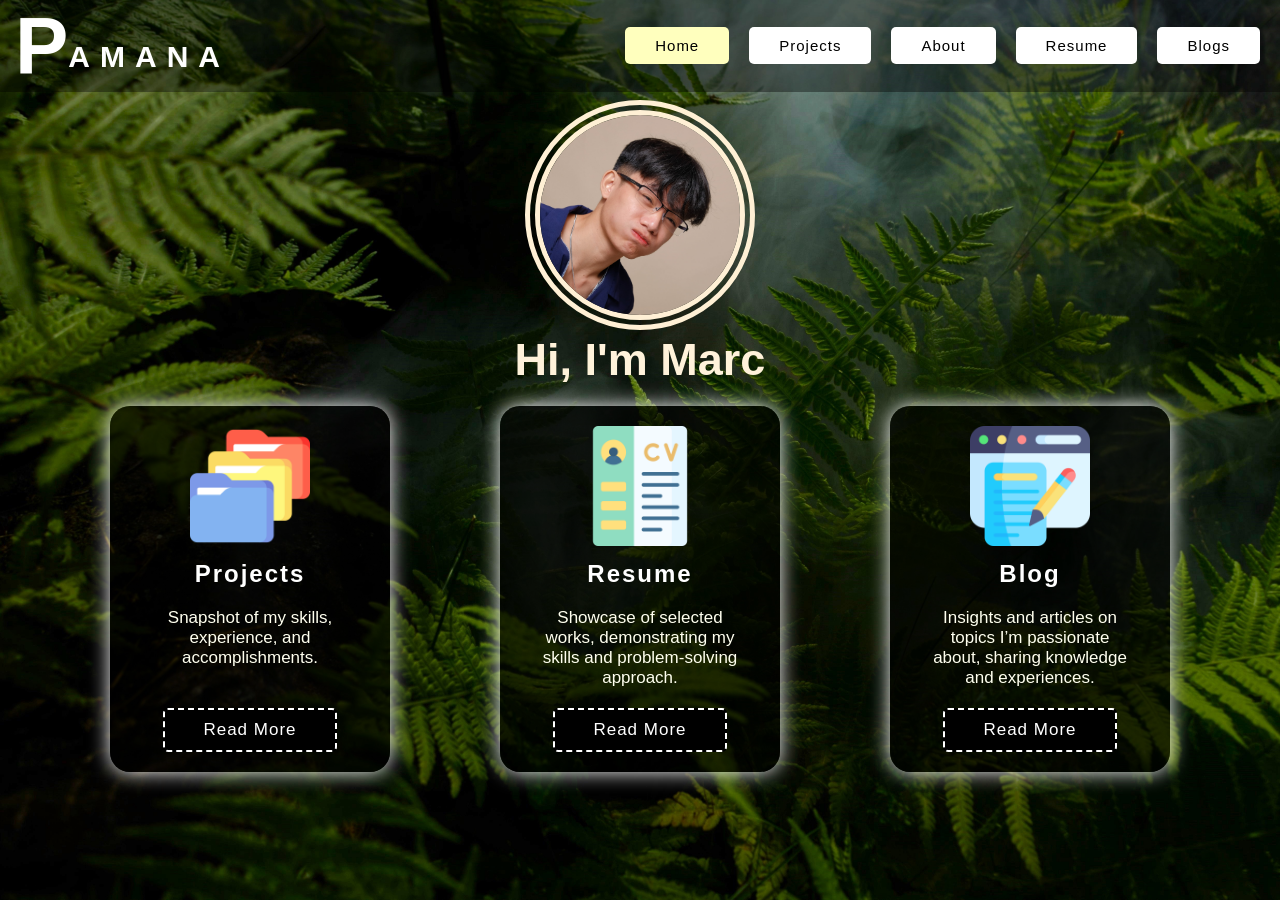
<file: IPT_LEONARDO/docs/index.html>
<!DOCTYPE html>
<html lang="en">
<head>
    <meta charset="UTF-8">
    <meta name="viewport" content="width=device-width, initial-scale=1.0">
    <title>PAMANA | Home</title>
    <link rel="stylesheet" href="../docs/css/style.css" type="text/css">
</head>
<body>
    <header>
        <div class="pamana">
            <h1 id="p">P</h1><h1 id="amana">amana</h1>
        </div>
        <nav>
            <ul>
                <li class="active"><a href="index.html">Home</a></li>
                <li><a href="projects.html">Projects</a></li>
                <li><a href="about.html">About</a></li>
                <li><a href="resume.html">Resume</a></li>
                <li><a href="blogs.html">Blogs</a></li>
            </ul>
        </nav>
    </header>
    <main>
        <section>
            <img src="../docs/img/marc.jfif" alt="sample image">
            <h1>Hi, I'm Marc</h1>
        </section>  
        <div class="containers">
            <article>
                <div class="cont-image">
                    <img src="../docs/img/proj.png" alt="projects logo">
                </div> 
                <h2>Projects</h2>
                <div class="description">
                    <p>Snapshot of my skills, experience, and accomplishments.</p>
                </div>
                <div class="button">
                    <a href="projects.html">Read More</a>
                </div>
            </article>
            <article>
                <div class="cont-image">
                    <img src="../docs/img/resum.png" alt="resume image">
                </div> 
                <h2>Resume</h2>
                <div class="description">
                    <p>Showcase of selected works, demonstrating my skills and problem-solving approach.</p>
                </div>
                <div class="button">
                    <a href="resume.html">Read More</a>
                </div>
            </article>
            <article>
                <div class="cont-image">
                    <img src="../docs/img/blo.png" alt="blog image">
                </div> 
                <h2>Blog</h2>
                <div class="description">
                    <p>Insights and articles on topics I’m passionate about, sharing knowledge and experiences.</p>
                </div>
                <div class="button">
                    <a href="blogs.html">Read More</a>
                </div>
            </article>
        </div>
    </main>
</body>
</html>
</file>
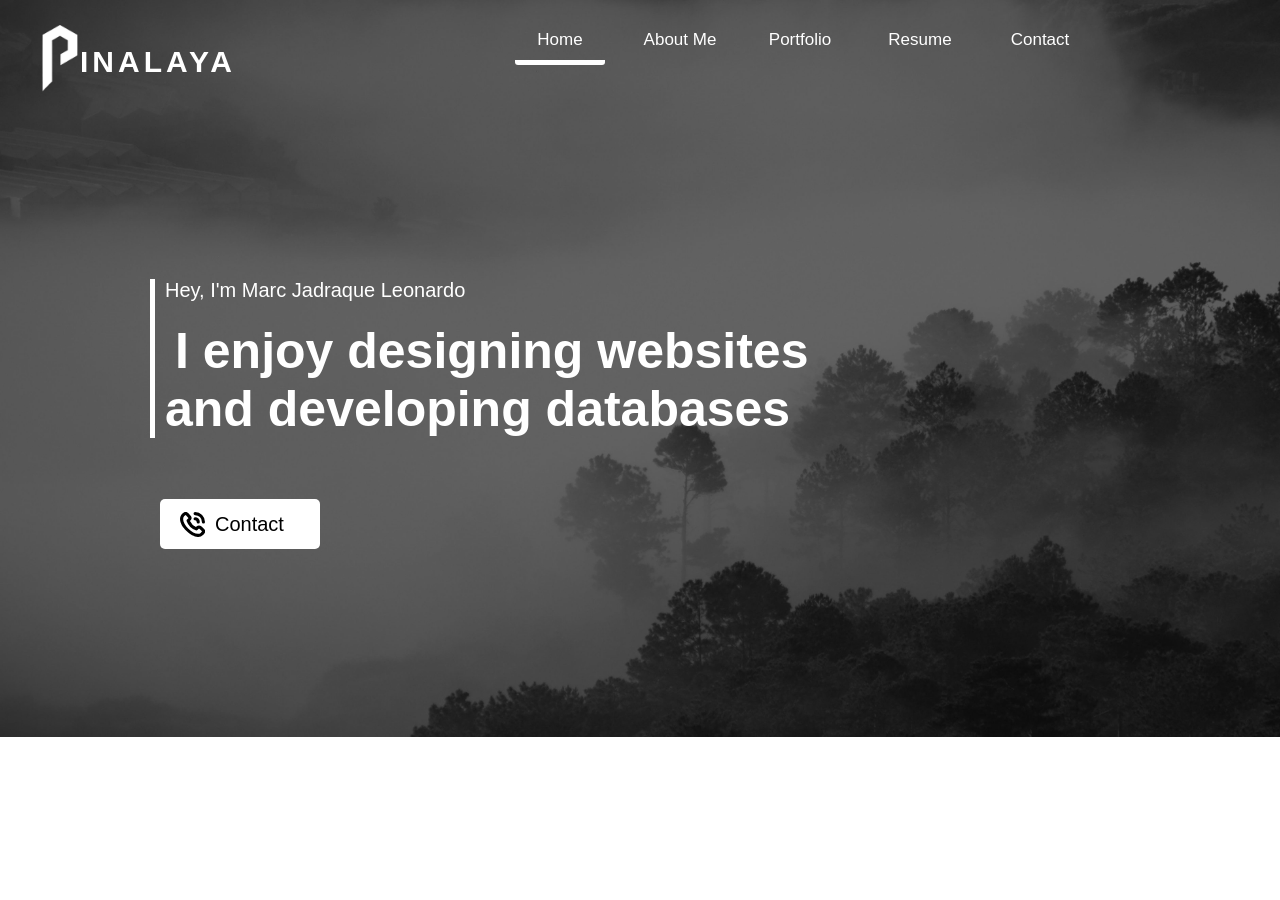
<file: IPT_LEONARDO/docs/activity2.html>
<!DOCTYPE html>
<html>
    <head>
        <meta name="viewport" content="width=device-width,initial-scale=1.0, maximumscale=1">

        <title>Welcome!</title>
    
    </head>
    <style>
        *{
            margin:0;
            padding:0;
        }
        body{
            
            justify-content: center;
            align-items: center;
        }
        .firstpage{
            border:0px solid red;
            background-image:url(bck.jpg);
            width: 1600px;
            height:737px;
            background-size: cover;
        }
        nav {
            width: 100%;
            padding:20px 0px;
        }
        ul {
            list-style-type: none;
            padding: 0; 
            margin: 0; 
            display: flex; 
            justify-content: center; /* Center items horizontally */
        }
       
        li {
            margin: 0 15px; /* Space between items */
        }
        nav a {
            text-decoration: none; /* Remove underline from links */
            color: white; /* Link color */
            display: block; /* Make the link block level for better styling */
            padding: 10px 5px; /* Add some padding */
            font-family: 'Trebuchet MS', sans-serif;
            font-size:17px;
            width:80px;
            text-align: center;
            border-bottom: 5px solid transparent;
        }
        .active {
     
            border-radius:3px;
            width:75;
            color:white;
            border-bottom: 5px solid white;
            
        }
        nav a:hover {
            background-color: transparent;
            border-radius:3px;
            width:75;
            color:rgb(255, 255, 255);
            border-bottom: 5px solid #f0ffaff0;
            
        }
        h2{
            display:absolute;
            margin-top:-40px;
            margin-left:80px;
        }
       
        .logo img{
            width:100px;
            position:absolute;
            margin-top:-40px;
            margin-left:10px;
        }
        .logo h2 a{
            font-size:30px;
            color:white;
            font-family: 'Trebuchet MS', sans-serif;
            letter-spacing: 4px;
            text-transform:uppercase;
            text-decoration: none;
        }
       .nameq{
            color:white;
            font-family: 'Trebuchet MS', sans-serif;
            position: absolute;
            margin-top:200px;
            margin-left:150px;
            width: 700px;

       }
       .nameq button[type=submit]{  
            background-color: white;
            border:none;
            width:160px;
            height:50px;
            text-align: left;
            margin-top: 20px;
            text-indent: 10px;
            border-radius: 5px;
            font-family: 'Trebuchet MS', sans-serif;
            color:black;
            cursor: pointer;
            display: inline;
         
       }

       .nameq button[type=submit]:hover{  
            background-color: black;
            border:none;
            width:160px;
            text-align: left;
            color:white;
            font-size:20px;
            margin-top: 20px;
       }
       .leftborder{
            text-indent: 10px;
            border-left:5px solid white;
       }
       .email{
            position:absolute;
            color:white;
            padding:5px;
            text-indent: 5px;
            text-align: center;
            font-size:14px;
            font-family: 'Trebuchet MS', sans-serif;
            margin-left:1280px;
            margin-top:-55px;
            display:flex;
       }
       
       .email:hover{
            
            text-decoration: underline;
       }
       .contact [type=submit]{
            margin-top:420px;
            color:white;
            margin-left:160px;
            background-color: black;
            width: 160px;
            display:flex;
            height:50px;
            align-items: center;
            padding:20px;
            text-indent: 10px;
            font-size:20px;
            border:none;
            border-radius: 5px;
            filter: invert(100%);
        }
        .contact [type=submit]:hover {
            background-color: black;
            color:white;
            width: 160px;
            display:flex;
            height:50px;
            align-items: center;
            padding:20px;
            text-indent: 10px;
            font-size:20px;
            border:none;
            border-radius: 5px;
            cursor: pointer;
            filter: invert(0%);

        }
    

    </style>
    <body>
        <div class="firstpage">
            <nav>
                <ul>
                    <li><a href="#" class="active">Home</a></li>
                    <li><a href="#">About Me</a></li>
                    <li><a href="#">Portfolio</a></li>
                    <li><a href="#">Resume</a></li>
                    <li><a href="#">Contact</a></li>
                </ul>
            </nav>
                <div class="emailb">
                    <a href="#"><p class="email"><img src="envelope.svg" class="imaili" style="width:20px; display:block; filter: invert(100%);">marc.leonardo.88899@gmail.com</p></a>
                </div>
            <div class="logo">
                <a href="#"><img src="whitep.png" width="20px"></a>
                <h2><a href="#">inalaya</a></h2>
                
            </div>
            <div class="nameq">
                <div class="leftborder">
                    <h1 style="font-size: 20px; margin-bottom: 20px; font-weight: lighter;">Hey, I'm Marc Jadraque Leonardo</h1>
                    <p style="font-family: arial;  font-weight: bold; margin-top: 5px; margin-left: 10px; font-size: 50px;">I enjoy designing websites and developing databases</p>
                </div>
                
            </div>
            <div class="contact ">
               <button type="submit"><img src="phone-call.svg" id="phonecall" style="width:25px; filter: invert(100%); "><p>Contact</p></button>
            </div>
        </div>


    </body>
</html>
</file>
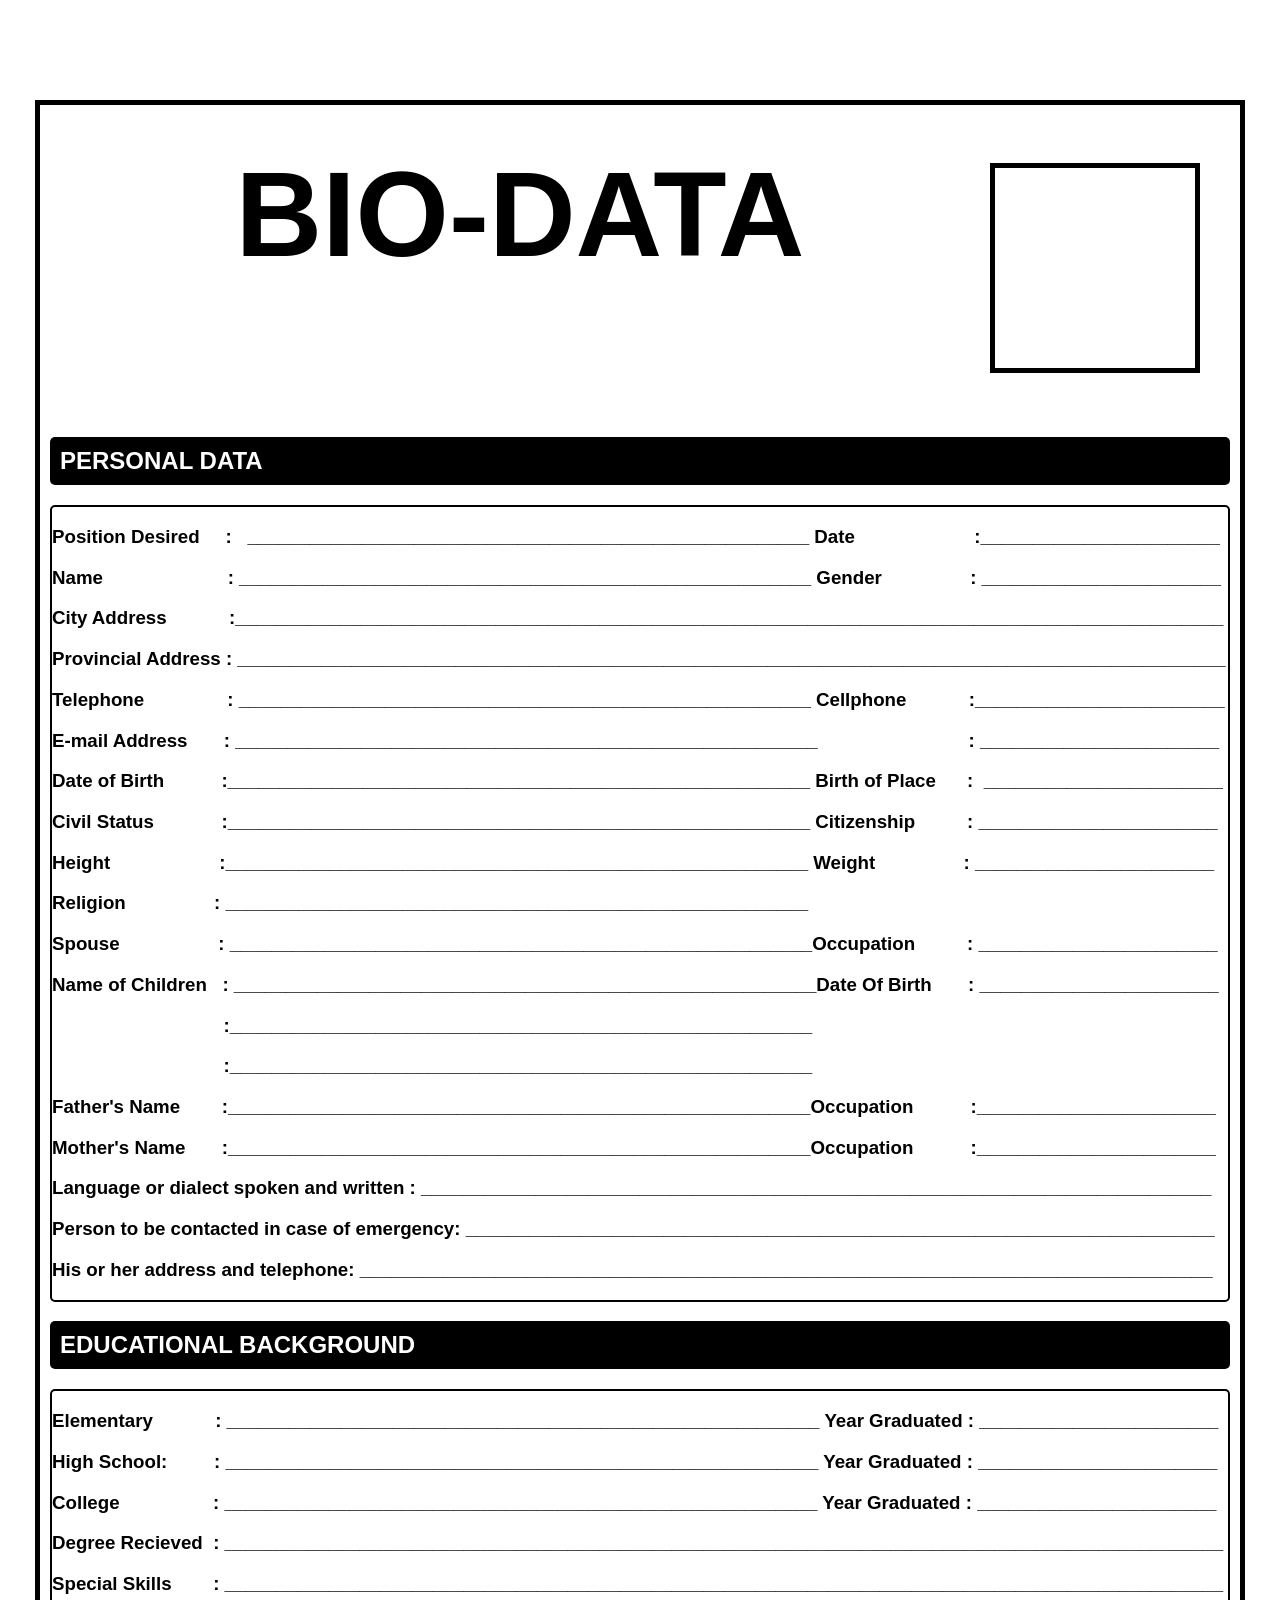
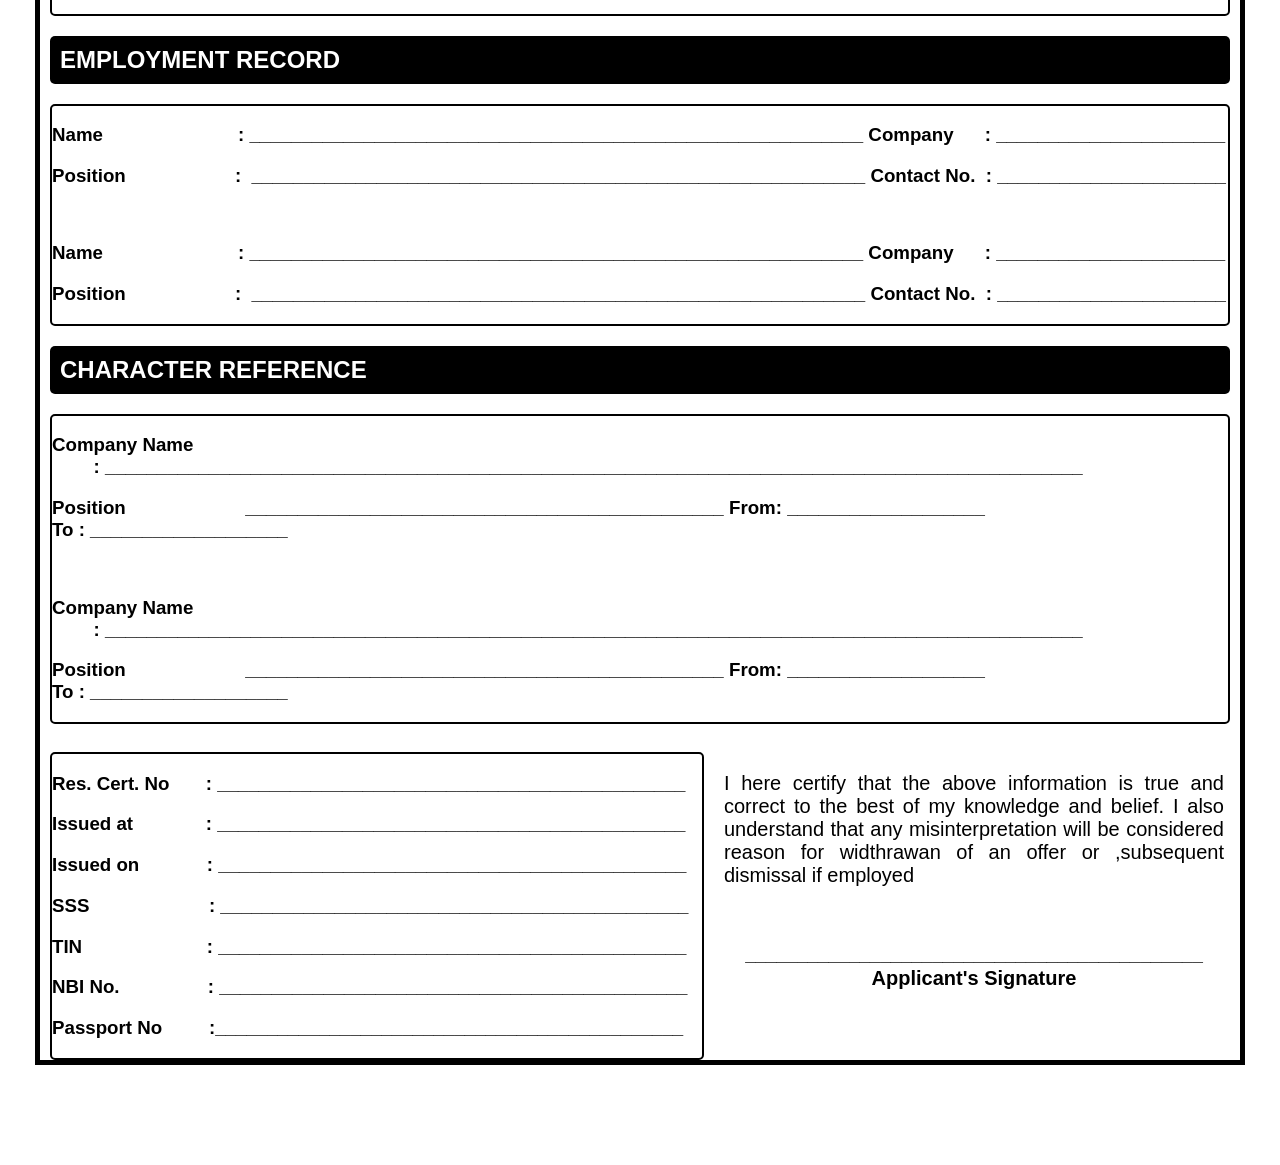
<file: IPT_LEONARDO/docs/activity3.html>
<!DOCTYPE html>
<html lang="en">
<head>
    <meta charset="UTF-8">
    <meta name="viewport" content="width=device-width, initial-scale=1.0">
    <title>BIO DATA</title>
    <style>
        body{
    padding:0;
    margin: 0px;
    font-family: Arial, Helvetica, sans-serif;
}

.form{
    border:5px solid black;
    height:auto;
    width: 1200px;
    margin:100px auto 100px auto;
}
.biotitle{

    width:500px;
    width: 80%;
    text-align: center;
}
h1{
    color:black;
    font-size:120px;
    margin-top:40px;
    font-family: 'Gill Sans', 'Gill Sans MT', Calibri, 'Trebuchet MS', sans-serif;
}
.border{
    border:5px solid black;
    width: 200px;
    height: 200px;
    position: absolute;
    margin:-200px 0px 0px 950px;
}

h2{
    background-color: black;
    color:white;
    border-radius:5px;
    padding:10px;
    margin-left:10px;
    margin-right:10px;
}
.div1{
    margin:10px;
    border:2px solid black;
    border-radius: 5px;
}

.five{
    display:flex;

    
}
.five1{
    margin-left:10px;
    margin-right:10px;
    border:2px solid black;
    border-radius: 5px;
    width: 650px;
    
}
.five2{

    width:500px;
    height:230px;

    width:500px;
    margin-left:10px;
    margin-right:10px;

}
p{
    text-align: justify;
    font-size:20px;
}
h4{
    font-size:20px;
    
}

    </style>
</head>
<body>

        <div class="form">
            <div class="biotitle">
                <h1>BIO-DATA</h1>
            </div>
            <div class="border"></div><br><br><br>
            <div class="personaldata">
                <h2>PERSONAL DATA</h2>
                    <div class="div1">
                        <h3>Position Desired&nbsp&nbsp&nbsp&nbsp : &nbsp ______________________________________________________ Date &nbsp&nbsp&nbsp&nbsp&nbsp&nbsp&nbsp&nbsp&nbsp &nbsp&nbsp&nbsp&nbsp&nbsp&nbsp&nbsp&nbsp &nbsp &nbsp:_______________________</h3>
                        <h3>Name  &nbsp &nbsp &nbsp &nbsp &nbsp &nbsp&nbsp&nbsp&nbsp &nbsp &nbsp&nbsp&nbsp  &nbsp : _______________________________________________________ Gender &nbsp&nbsp&nbsp&nbsp&nbsp&nbsp&nbsp&nbsp&nbsp&nbsp&nbsp&nbsp&nbsp&nbsp&nbsp&nbsp: _______________________ </h3>
                        <h3>City Address &nbsp&nbsp&nbsp&nbsp&nbsp&nbsp&nbsp&nbsp&nbsp&nbsp&nbsp:_______________________________________________________________________________________________</h3>
                        <h3>Provincial Address :&nbsp_______________________________________________________________________________________________</h3>
                        <h3>Telephone &nbsp&nbsp&nbsp&nbsp&nbsp&nbsp&nbsp&nbsp&nbsp&nbsp&nbsp&nbsp&nbsp&nbsp&nbsp: _______________________________________________________ Cellphone&nbsp&nbsp&nbsp&nbsp&nbsp&nbsp&nbsp&nbsp&nbsp&nbsp&nbsp&nbsp:________________________ </h3>
                        <h3>E-mail Address &nbsp&nbsp&nbsp&nbsp&nbsp&nbsp: ________________________________________________________&nbsp&nbsp&nbsp&nbsp&nbsp&nbsp&nbsp&nbsp&nbsp&nbsp&nbsp&nbsp&nbsp&nbsp&nbsp&nbsp&nbsp&nbsp&nbsp&nbsp&nbsp&nbsp&nbsp&nbsp&nbsp&nbsp&nbsp&nbsp&nbsp: _______________________</h3>
                        <h3>Date of Birth &nbsp&nbsp&nbsp&nbsp&nbsp&nbsp&nbsp&nbsp&nbsp&nbsp:________________________________________________________ Birth of Place &nbsp&nbsp&nbsp&nbsp&nbsp: &nbsp_______________________</h3>
                        <h3>Civil Status &nbsp&nbsp&nbsp&nbsp&nbsp&nbsp&nbsp&nbsp&nbsp&nbsp&nbsp&nbsp:________________________________________________________  Citizenship&nbsp&nbsp&nbsp&nbsp&nbsp&nbsp&nbsp&nbsp&nbsp&nbsp: _______________________</h3>
                        <h3>Height &nbsp&nbsp&nbsp&nbsp&nbsp&nbsp&nbsp&nbsp&nbsp&nbsp&nbsp&nbsp&nbsp&nbsp&nbsp&nbsp&nbsp&nbsp&nbsp&nbsp:________________________________________________________  Weight &nbsp&nbsp&nbsp&nbsp&nbsp&nbsp&nbsp&nbsp&nbsp&nbsp&nbsp&nbsp&nbsp&nbsp&nbsp&nbsp: _______________________ </h3>
                        <h3>Religion &nbsp&nbsp&nbsp&nbsp&nbsp&nbsp&nbsp&nbsp&nbsp&nbsp&nbsp&nbsp&nbsp&nbsp&nbsp&nbsp: ________________________________________________________</h3>
                        <h3>Spouse&nbsp&nbsp&nbsp&nbsp&nbsp&nbsp&nbsp&nbsp&nbsp&nbsp&nbsp&nbsp&nbsp&nbsp&nbsp&nbsp&nbsp&nbsp&nbsp: ________________________________________________________Occupation &nbsp&nbsp&nbsp&nbsp&nbsp&nbsp&nbsp&nbsp&nbsp: _______________________</h3>
                        <h3>Name of Children &nbsp&nbsp: ________________________________________________________Date Of Birth &nbsp&nbsp&nbsp&nbsp&nbsp&nbsp: _______________________</h3>
                        <h3>&nbsp&nbsp&nbsp&nbsp&nbsp&nbsp&nbsp&nbsp&nbsp&nbsp&nbsp&nbsp&nbsp&nbsp&nbsp&nbsp&nbsp&nbsp&nbsp&nbsp&nbsp&nbsp&nbsp&nbsp&nbsp&nbsp&nbsp&nbsp&nbsp&nbsp&nbsp&nbsp&nbsp:________________________________________________________</h3>
                        <h3>&nbsp&nbsp&nbsp&nbsp&nbsp&nbsp&nbsp&nbsp&nbsp&nbsp&nbsp&nbsp&nbsp&nbsp&nbsp&nbsp&nbsp&nbsp&nbsp&nbsp&nbsp&nbsp&nbsp&nbsp&nbsp&nbsp&nbsp&nbsp&nbsp&nbsp&nbsp&nbsp&nbsp:________________________________________________________</h3>
                        <h3>Father's Name &nbsp&nbsp&nbsp&nbsp&nbsp&nbsp&nbsp:________________________________________________________Occupation &nbsp &nbsp&nbsp&nbsp&nbsp&nbsp&nbsp&nbsp :_______________________</h3>
                        <h3>Mother's Name&nbsp&nbsp&nbsp&nbsp&nbsp&nbsp&nbsp:________________________________________________________Occupation &nbsp &nbsp&nbsp&nbsp&nbsp&nbsp&nbsp&nbsp :_______________________</h3>
                        <h3>Language or dialect spoken and written : ____________________________________________________________________________</h3>
                        <h3></h3>
                        <h3>Person to be contacted in case of emergency: ________________________________________________________________________</h3>
                        <h3></h3></h3>
                        <h3>His or her address and telephone: __________________________________________________________________________________</h3>
                        <h3></h3></h3>
                    </div>
                <h2>EDUCATIONAL BACKGROUND</h2>
                    <div class="div1">
                        <h3>Elementary &nbsp&nbsp&nbsp&nbsp&nbsp&nbsp&nbsp&nbsp&nbsp&nbsp&nbsp: _________________________________________________________ Year Graduated : _______________________</h3>
                        <h3>High School:&nbsp&nbsp&nbsp&nbsp&nbsp&nbsp&nbsp&nbsp&nbsp: _________________________________________________________ Year Graduated : _______________________</h3>
                        <h3>College&nbsp&nbsp&nbsp&nbsp&nbsp&nbsp&nbsp&nbsp&nbsp&nbsp&nbsp&nbsp&nbsp&nbsp&nbsp&nbsp&nbsp&nbsp: _________________________________________________________ Year Graduated : _______________________</h3>
                        <h3>Degree Recieved &nbsp: ________________________________________________________________________________________________</h3>
                        <h3>Special Skills &nbsp &nbsp&nbsp&nbsp&nbsp&nbsp: ________________________________________________________________________________________________</h3>
                    </div>
                <h2>EMPLOYMENT RECORD</h2> 
                    <div class="div1">
                        <h3>Name &nbsp&nbsp&nbsp&nbsp&nbsp&nbsp&nbsp&nbsp&nbsp&nbsp&nbsp&nbsp&nbsp&nbsp&nbsp&nbsp&nbsp&nbsp&nbsp&nbsp&nbsp&nbsp&nbsp&nbsp&nbsp:&nbsp___________________________________________________________ Company &nbsp&nbsp&nbsp&nbsp&nbsp: ______________________ </h3>
                        <h3>Position &nbsp&nbsp&nbsp&nbsp&nbsp&nbsp&nbsp&nbsp&nbsp&nbsp&nbsp&nbsp&nbsp&nbsp&nbsp&nbsp&nbsp&nbsp&nbsp&nbsp: &nbsp___________________________________________________________ Contact No. &nbsp:&nbsp______________________</h3><br>
                        <h3>Name &nbsp&nbsp&nbsp&nbsp&nbsp&nbsp&nbsp&nbsp&nbsp&nbsp&nbsp&nbsp&nbsp&nbsp&nbsp&nbsp&nbsp&nbsp&nbsp&nbsp&nbsp&nbsp&nbsp&nbsp&nbsp:&nbsp___________________________________________________________ Company &nbsp&nbsp&nbsp&nbsp&nbsp: ______________________ </h3>
                        <h3>Position &nbsp&nbsp&nbsp&nbsp&nbsp&nbsp&nbsp&nbsp&nbsp&nbsp&nbsp&nbsp&nbsp&nbsp&nbsp&nbsp&nbsp&nbsp&nbsp&nbsp: &nbsp___________________________________________________________ Contact No. &nbsp:&nbsp______________________</h3>

                    </div>
                <h2>CHARACTER REFERENCE</h2>
                    <div class="div1">
                        <h3>Company Name &nbsp&nbsp&nbsp&nbsp&nbsp&nbsp&nbsp&nbsp:&nbsp______________________________________________________________________________________________</h3>
                        <h3>Position&nbsp&nbsp&nbsp&nbsp&nbsp&nbsp&nbsp&nbsp&nbsp&nbsp&nbsp&nbsp&nbsp&nbsp&nbsp&nbsp&nbsp&nbsp&nbsp&nbsp&nbsp&nbsp&nbsp______________________________________________ From:&nbsp___________________&nbsp To&nbsp:&nbsp___________________</h3>
                        <br>
                        <h3>Company Name &nbsp&nbsp&nbsp&nbsp&nbsp&nbsp&nbsp&nbsp:&nbsp______________________________________________________________________________________________</h3>
                        <h3>Position&nbsp&nbsp&nbsp&nbsp&nbsp&nbsp&nbsp&nbsp&nbsp&nbsp&nbsp&nbsp&nbsp&nbsp&nbsp&nbsp&nbsp&nbsp&nbsp&nbsp&nbsp&nbsp&nbsp______________________________________________ From:&nbsp___________________&nbsp To&nbsp:&nbsp___________________</h3>
                    </div>
                    <br>
                    <div class="five">
                      
                            <div class="five1">
                            <h3>Res. Cert. No &nbsp &nbsp&nbsp&nbsp&nbsp:&nbsp_____________________________________________</h3>
                            <h3>Issued at&nbsp&nbsp&nbsp&nbsp&nbsp&nbsp&nbsp&nbsp&nbsp&nbsp&nbsp&nbsp&nbsp&nbsp:&nbsp_____________________________________________</h3>
                            <h3>Issued on &nbsp&nbsp&nbsp&nbsp&nbsp&nbsp&nbsp&nbsp&nbsp&nbsp&nbsp&nbsp:&nbsp_____________________________________________</h3>
                            <h3>SSS&nbsp&nbsp&nbsp&nbsp&nbsp&nbsp&nbsp&nbsp&nbsp&nbsp&nbsp &nbsp &nbsp&nbsp&nbsp&nbsp&nbsp&nbsp&nbsp&nbsp : _____________________________________________</h3>
                            <h3>TIN &nbsp&nbsp&nbsp&nbsp&nbsp&nbsp&nbsp&nbsp&nbsp&nbsp&nbsp&nbsp&nbsp&nbsp&nbsp&nbsp&nbsp&nbsp&nbsp&nbsp&nbsp&nbsp&nbsp:&nbsp_____________________________________________</h3>
                            <h3>NBI No. &nbsp&nbsp&nbsp&nbsp&nbsp&nbsp&nbsp&nbsp&nbsp&nbsp&nbsp&nbsp&nbsp&nbsp&nbsp :&nbsp_____________________________________________</h3>
                            <h3>Passport No&nbsp&nbsp&nbsp&nbsp&nbsp&nbsp&nbsp&nbsp&nbsp:_____________________________________________</h3>
                        </div>
                        <div class="five2">
                            <p>I here certify that the above information is true and correct to the best of my knowledge and belief. I also understand that any misinterpretation will be considered reason for widthrawan of an offer or ,subsequent dismissal if employed</p><br>
                            <h3 style="text-align: center;">____________________________________________</h3><br>
                            <h4 style="text-align: center;margin-top:-35px;">Applicant's Signature</h4>
                        </div>
                

            </div>
        </div>




</body>
</html>
</file>
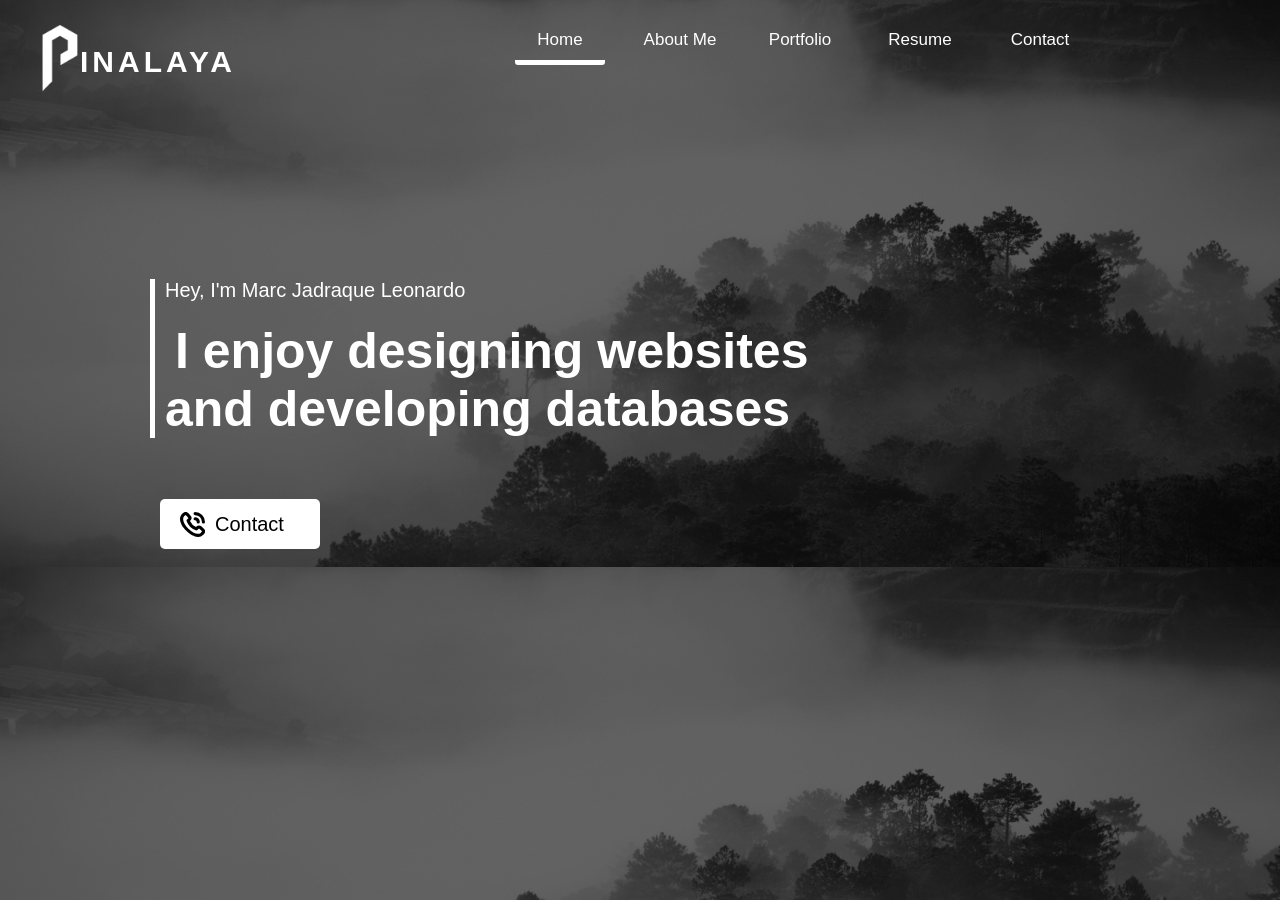
<file: IPT_LEONARDO/docs/activity4.html>
<!DOCTYPE html>
<html>
    <head>
        <meta name="viewport" content="width=device-width,initial-scale=1.0, maximumscale=1">

        <title>Welcome!</title>
    
    </head>
    <style>
        *{
            margin:0;
            padding:0;
        }
        body{
            justify-content: center;
            align-items: center;
        }
        .firstpage{
            border:0px solid red;
            background-image:url(bck.jpg);
            width: 1600px;
            height:900px;
            background-size:contain;
            background-attachment: fixed;

        }
        nav {
            width: 100%;
            padding:20px 0px;
        }
        ul {
            list-style-type: none;
            padding: 0; 
            margin: 0; 
            display: flex; 
            justify-content: center; /* Center items horizontally */
        }
       
        li {
            margin: 0 15px; /* Space between items */
        }
        nav a {
            text-decoration: none; /* Remove underline from links */
            color: white; /* Link color */
            display: block; /* Make the link block level for better styling */
            padding: 10px 5px; /* Add some padding */
            font-family: 'Trebuchet MS', sans-serif;
            font-size:17px;
            width:80px;
            text-align: center;
            border-bottom: 5px solid transparent;
        }
        .active {
     
            border-radius:3px;
            width:75;
            color:white;
            border-bottom: 5px solid white;
            
        }
        nav a:hover {
            background-color: transparent;
            border-radius:3px;
            width:75;
            color:rgb(255, 255, 255);
            border-bottom: 5px solid #f0ffaff0;
            
        }
        h2{
            display:absolute;
            margin-top:-40px;
            margin-left:80px;
        }
       
        .logo img{
            width:100px;
            position:absolute;
            margin-top:-40px;
            margin-left:10px;
        }
        .logo h2 a{
            font-size:30px;
            color:white;
            font-family: 'Trebuchet MS', sans-serif;
            letter-spacing: 4px;
            text-transform:uppercase;
            text-decoration: none;
        }
       .nameq{
            color:white;
            font-family: 'Trebuchet MS', sans-serif;
            position: absolute;
            margin-top:200px;
            margin-left:150px;
            width: 700px;

       }
       .nameq button[type=submit]{  
            background-color: white;
            border:none;
            width:160px;
            height:50px;
            text-align: left;
            margin-top: 20px;
            text-indent: 10px;
            border-radius: 5px;
            font-family: 'Trebuchet MS', sans-serif;
            color:black;
            cursor: pointer;
            display: inline;
         
       }

       .nameq button[type=submit]:hover{  
            background-color: black;
            border:none;
            width:160px;
            text-align: left;
            color:white;
            font-size:20px;
            margin-top: 20px;
       }
       .leftborder{
            text-indent: 10px;
            border-left:5px solid white;
       }
       .email{
            position:absolute;
            color:white;
            padding:5px;
            text-indent: 5px;
            text-align: center;
            font-size:14px;
            font-family: 'Trebuchet MS', sans-serif;
            margin-left:1280px;
            margin-top:-55px;
            display:flex;
       }
       
       .email:hover{
            
            text-decoration: underline;
       }
       .contact [type=submit]{
            margin-top:420px;
            color:white;
            margin-left:160px;
            background-color: black;
            width: 160px;
            display:flex;
            height:50px;
            align-items: center;
            padding:20px;
            text-indent: 10px;
            font-size:20px;
            border:none;
            border-radius: 5px;
            filter: invert(100%);
        }
        .contact [type=submit]:hover {
            background-color: black;
            color:white;
            width: 160px;
            display:flex;
            height:50px;
            align-items: center;
            padding:20px;
            text-indent: 10px;
            font-size:20px;
            border:none;
            border-radius: 5px;
            cursor: pointer;
            filter: invert(0%);

        }
    

    </style>
    <body>
        <div class="firstpage">
            <nav>
                <ul>
                    <li><a href="#" class="active">Home</a></li>
                    <li><a href="#">About Me</a></li>
                    <li><a href="#">Portfolio</a></li>
                    <li><a href="#">Resume</a></li>
                    <li><a href="#">Contact</a></li>
                </ul>
            </nav>
                <div class="emailb">
                    <a href="#"><p class="email"><img src="envelope.svg" class="imaili" style="width:20px; display:block; filter: invert(100%);">marc.leonardo.88899@gmail.com</p></a>
                </div>
            <div class="logo">
                <a href="#"><img src="whitep.png" width="20px"></a>
                <h2><a href="#">inalaya</a></h2>
            </div>
            <div class="nameq">
                <div class="leftborder">
                    <h1 style="font-size: 20px; margin-bottom: 20px; font-weight: lighter;">Hey, I'm Marc Jadraque Leonardo</h1>
                    <p style="font-family: arial;  font-weight: bold; margin-top: 5px; margin-left: 10px; font-size: 50px;">I enjoy designing websites and developing databases</p>
                </div>
            </div>
            <div class="contact ">
               <button type="submit"><img src="phone-call.svg" id="phonecall" style="width:25px; filter: invert(100%); "><p>Contact</p></button>
            </div>
        </div>
    </body>
</html>
</file>
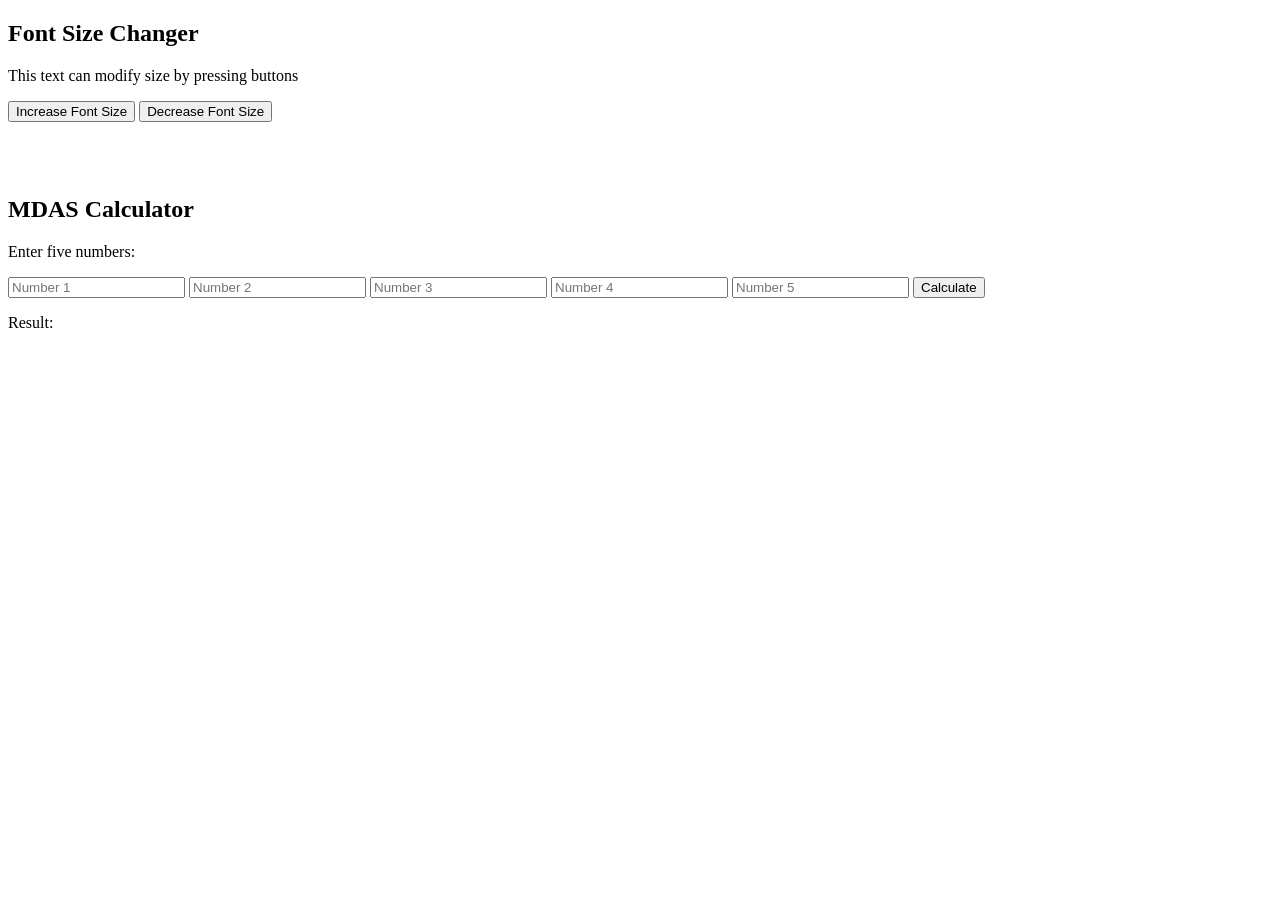
<file: IPT_LEONARDO/docs/Activity5.html>
<!DOCTYPE html>
<html lang="en">
<head>
    <meta charset="UTF-8">
    <meta name="viewport" content="width=device-width, initial-scale=1.0">
    <title>Font Size Changer</title>
    <style>
        #text {
            font-size: 16px;
        }
    </style>
</head>
<body>
    <h2>Font Size Changer</h2>
    <p id="text">This text can modify size by pressing buttons</p>
    <button onclick="increaseFontSize()">Increase Font Size</button>
    <button onclick="decreaseFontSize()">Decrease Font Size</button>

    <br>
    <br>
    <br>
    <br>

    <h2>MDAS Calculator</h2>
    <p>Enter five numbers:</p>
    <input type="number" id="num1" placeholder="Number 1">
    <input type="number" id="num2" placeholder="Number 2">
    <input type="number" id="num3" placeholder="Number 3">
    <input type="number" id="num4" placeholder="Number 4">
    <input type="number" id="num5" placeholder="Number 5">
    <button onclick="calculateMDAS()">Calculate</button>

    <p>Result: <span id="result"></span></p>

    <script>
        function calculateMDAS() {
            let num1 = parseFloat(document.getElementById("num1").value);
            let num2 = parseFloat(document.getElementById("num2").value);
            let num3 = parseFloat(document.getElementById("num3").value);
            let num4 = parseFloat(document.getElementById("num4").value);
            let num5 = parseFloat(document.getElementById("num5").value);
            let result = (num1 * num2) / num3 + num4 - num5;
            document.getElementById("result").innerText = result;
        }

        function increaseFontSize() {
            let textElement = document.getElementById("text");
            let currentSize = parseFloat(window.getComputedStyle(textElement, null).getPropertyValue('font-size'));
            textElement.style.fontSize = (currentSize + 2) + 'px';
        }

        function decreaseFontSize() {
            let textElement = document.getElementById("text");
            let currentSize = parseFloat(window.getComputedStyle(textElement, null).getPropertyValue('font-size'));
            textElement.style.fontSize = (currentSize - 2) + 'px';
        }
    </script>
</body>
</html>
</file>
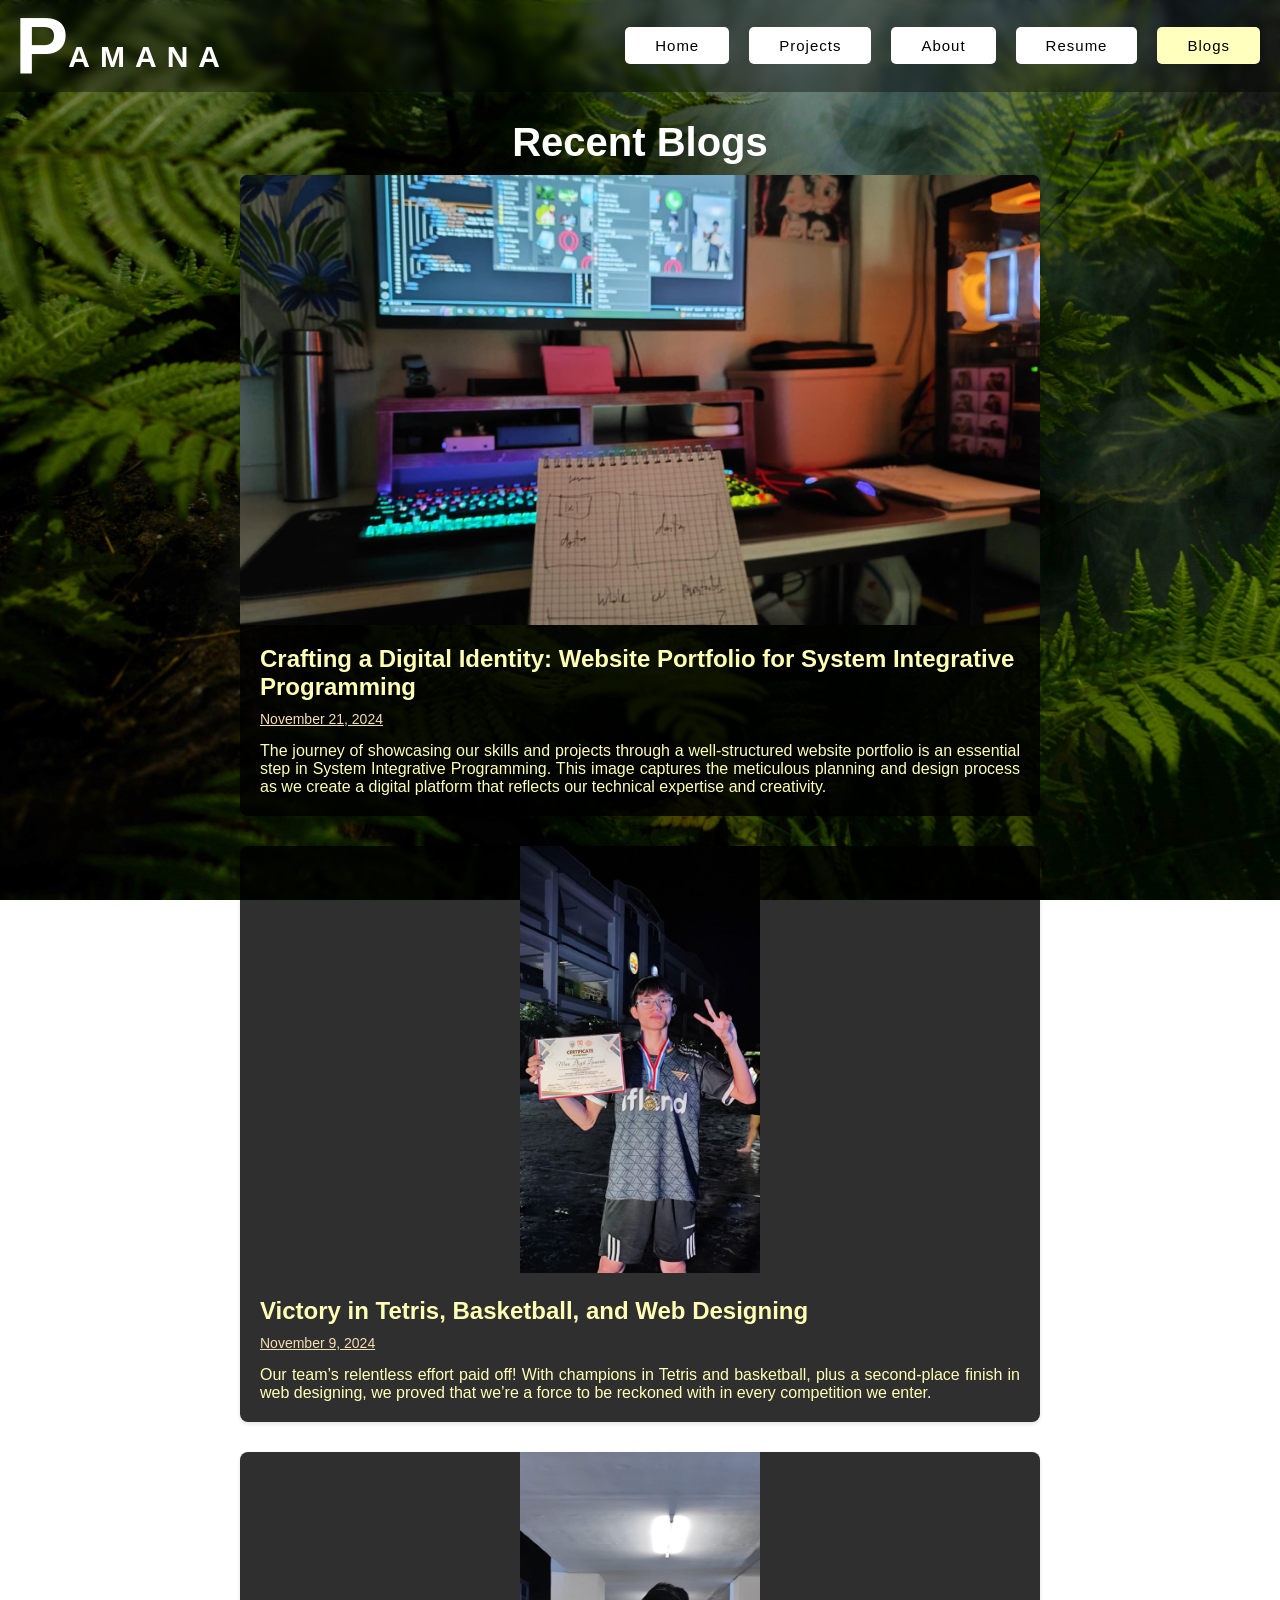
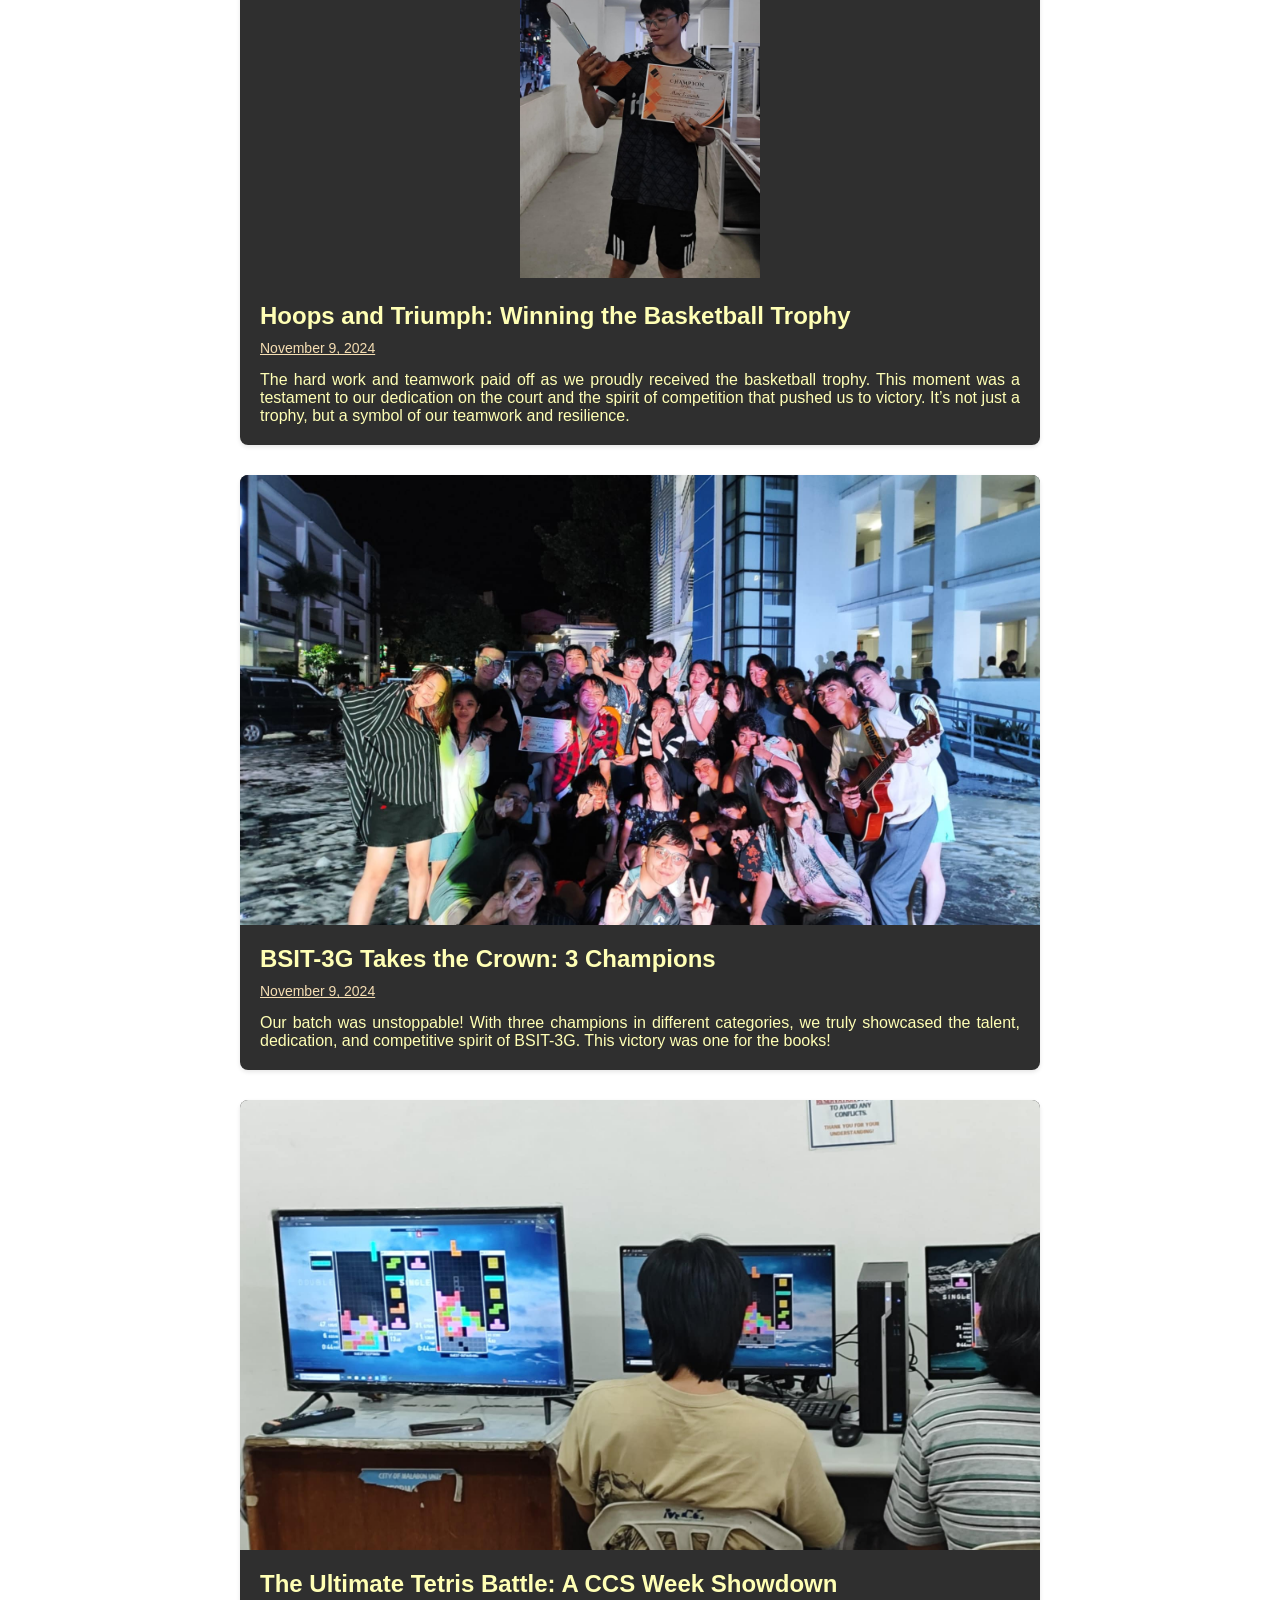
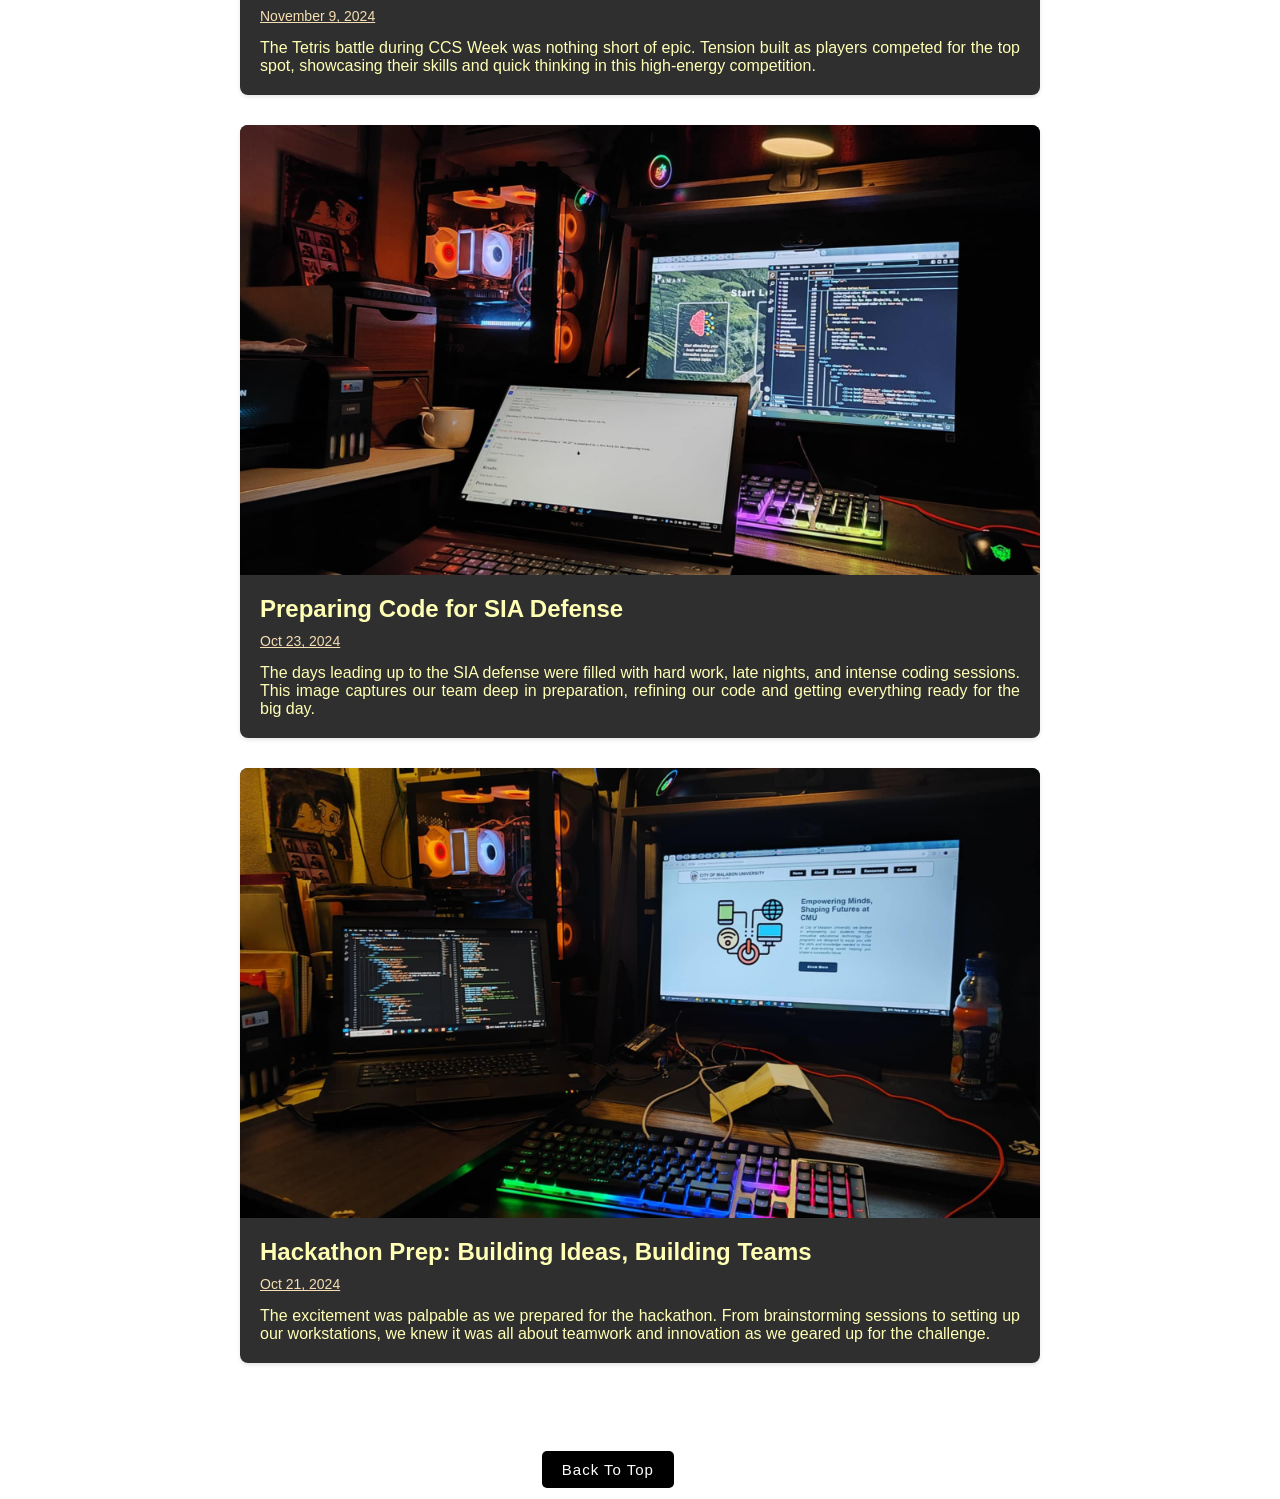
<file: IPT_LEONARDO/docs/blogs.html>
<!DOCTYPE html>
<html lang="en">
<head>
    <meta charset="UTF-8">
    <meta name="viewport" content="width=device-width, initial-scale=1.0">
    <title>PAMANA | Blogs</title>
    <link rel="stylesheet" href="../docs/css/blogs.css" type="text/css">
</head>
<body>
    <header>
        <div class="pamana">
            <h1 id="p">P</h1><h1 id="amana">amana</h1>
        </div>
        <nav>
            <ul>
                <li><a href="index.html">Home</a></li>
                <li><a href="projects.html">Projects</a></li>
                <li><a href="about.html">About</a></li>
                <li><a href="resume.html">Resume</a></li>
                <li class="active"><a href="blogs.html">Blogs</a></li>
            </ul>
        </nav>
    </header>
    <div class="top">
        <h1>Recent Blogs</h1>
    </div>

    <div class="blog">
        <div class="blog-post">
            <img src="../docs/img/img9.jfif" alt="Blog Image" class="blog-image">
            <div class="blog-content">
                <h2 class="blog-title">Crafting a Digital Identity: Website Portfolio for System Integrative Programming</h2>
                <p class="blog-date">November 21, 2024</p>
                <p class="blog-text">
                    The journey of showcasing our skills and projects through a well-structured website portfolio is an essential step in System Integrative Programming. This image captures the meticulous planning and design process as we create a digital platform that reflects our technical expertise and creativity.
                </p>
            </div>
        </div>
    </div>
    <div class="blog">
        <div class="blog-post">
            <center><img src="../docs/img/img7.jfif" alt="Blog Image" class="blog-image1"></center>
            <div class="blog-content">
                <h2 class="blog-title">Victory in Tetris, Basketball, and Web Designing</h2>
                <p class="blog-date">November 9, 2024</p>
                <p class="blog-text">
                    Our team’s relentless effort paid off! With champions in Tetris and basketball, plus a second-place finish in web designing, we proved that we’re a force to be reckoned with in every competition we enter.
                </p>
            </div>
        </div>
    </div>
    <div class="blog">
        <div class="blog-post">
            <center><img src="../docs/img/img3.jfif" alt="Blog Image" class="blog-image1"></center>
            <div class="blog-content">
                <h2 class="blog-title">Hoops and Triumph: Winning the Basketball Trophy</h2>
                <p class="blog-date">November 9, 2024</p>
                <p class="blog-text">
                    The hard work and teamwork paid off as we proudly received the basketball trophy. This moment was a testament to our dedication on the court and the spirit of competition that pushed us to victory. It’s not just a trophy, but a symbol of our teamwork and resilience.
                </p>
            </div>
        </div>
    </div>
    <div class="blog">
        <div class="blog-post">
            <img src="../docs/img/img5.jfif" alt="Blog Image" class="blog-image">
            <div class="blog-content">
                <h2 class="blog-title">BSIT-3G Takes the Crown: 3 Champions</h2>
                <p class="blog-date">November 9, 2024</p>
                <p class="blog-text">
                    Our batch was unstoppable! With three champions in different categories, we truly showcased the talent, dedication, and competitive spirit of BSIT-3G. This victory was one for the books!
                </p>
            </div>
        </div>
    </div>
    <div class="blog">
        <div class="blog-post">
            <img src="../docs/img/img6.jfif" alt="Blog Image" class="blog-image">
            <div class="blog-content">
                <h2 class="blog-title">The Ultimate Tetris Battle: A CCS Week Showdown</h2>
                <p class="blog-date">November 9, 2024</p>
                <p class="blog-text">
                    The Tetris battle during CCS Week was nothing short of epic. Tension built as players competed for the top spot, showcasing their skills and quick thinking in this high-energy competition.
                </p>
            </div>
        </div>
    </div>
    <div class="blog">
        <div class="blog-post">
            <img src="../docs/img/img2.jfif" alt="Blog Image" class="blog-image">
            <div class="blog-content">
                <h2 class="blog-title">Preparing Code for SIA Defense</h2>
                <p class="blog-date">Oct 23, 2024</p>
                <p class="blog-text">
                    The days leading up to the SIA defense were filled with hard work, late nights, and intense coding sessions. This image captures our team deep in preparation, refining our code and getting everything ready for the big day.
                </p>
            </div>
        </div>
    </div>
    <div class="blog">
        <div class="blog-post">
            <img src="../docs/img/img4.jfif" alt="Blog Image" class="blog-image">
            <div class="blog-content">
                <h2 class="blog-title">Hackathon Prep: Building Ideas, Building Teams</h2>
                <p class="blog-date">Oct 21, 2024</p>
                <p class="blog-text">
                    The excitement was palpable as we prepared for the hackathon. From brainstorming sessions to setting up our workstations, we knew it was all about teamwork and innovation as we geared up for the challenge.
                </p>
            </div>
        </div>
    </div>
    <div class="backtotop">
        <div class="content">
            <h1>That's all for now</h1>
            <a href="#">Back To Top</a>
        </div>
    </div>
</body>
</html>
</file>
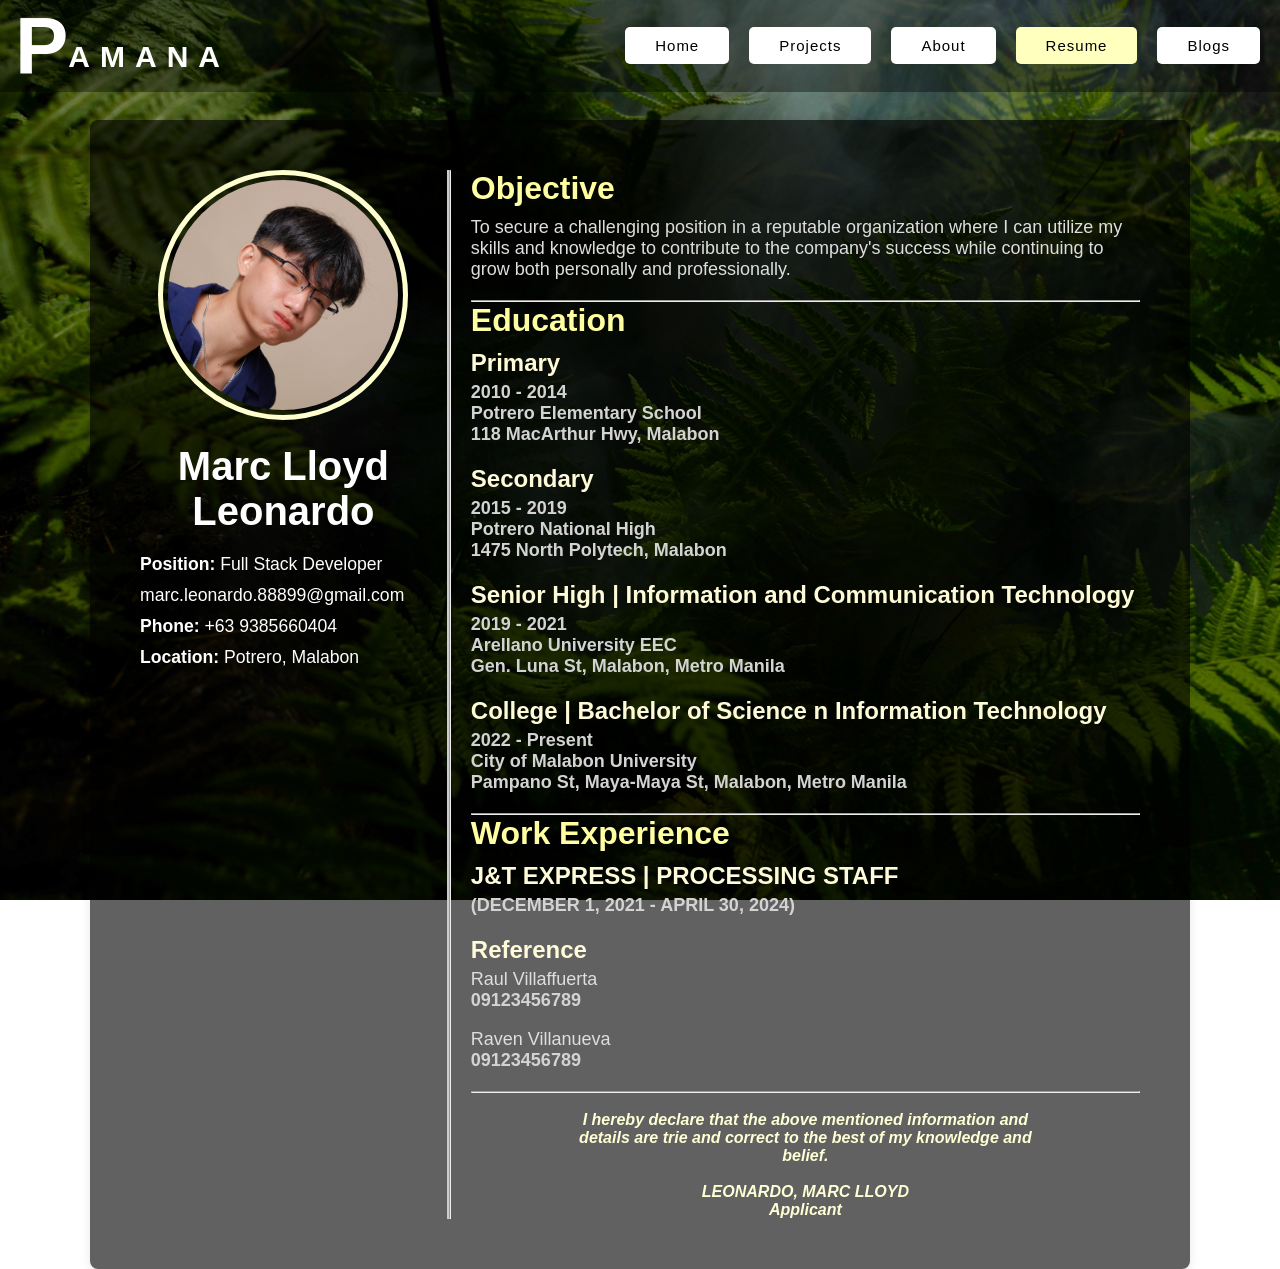
<file: IPT_LEONARDO/docs/resume.html>
<!DOCTYPE html>
<html lang="en">
<head>
    <meta charset="UTF-8">
    <meta name="viewport" content="width=device-width, initial-scale=1.0">
    <title>PAMANA | Resume</title>
    <link rel="stylesheet" href="../docs/css/resume.css" type="text/css">
</head>
<body>
    <header>
        <div class="pamana">
            <h1 id="p">P</h1><h1 id="amana">amana</h1>
        </div>
        <nav>
            <ul>
                <li><a href="index.html">Home</a></li>
                <li><a href="projects.html">Projects</a></li>
                <li><a href="about.html">About</a></li>
                <li class="active"><a href="resume.html">Resume</a></li>
                <li><a href="blogs.html">Blogs</a></li>
            </ul>
        </nav>
    </header>
    <div class="resume-container">
        <div class="left-section">
            <center><img src="../docs/img/marc.jfif"></center>
            <h1>Marc Lloyd Leonardo</h1>
            <p><strong>Position:</strong> Full Stack Developer</p>
            <p>marc.leonardo.88899@gmail.com</p>
            <p><strong>Phone:</strong> +63 9385660404</p>
            <p><strong>Location:</strong> Potrero, Malabon</p>
        </div><hr>
        <div class="right-section">
            <h2>Objective</h2>
            <div class="job">
                <p>To secure a challenging position in a reputable organization where I can utilize my skills and knowledge to contribute to the company's success while continuing to grow both personally and professionally.</p>
            </div>
            <hr>
            <h2>Education</h2>
            <div class="job">
                <h3>Primary</h3>
                <p><strong>2010 - 2014</strong></p>
                <p><strong>Potrero Elementary School</strong></p>
                <p><strong>118 MacArthur Hwy, Malabon</strong></p>
            </div>
            <div class="job">
                <h3>Secondary</h3>
                <p><strong>2015 - 2019</strong></p>
                <p><strong>Potrero National High</strong></p>
                <p><strong>1475 North Polytech, Malabon</strong></p>
            </div>

            <div class="job">
                <h3>Senior High | Information and Communication Technology</h3>
                <p><strong>2019 - 2021</strong></p>
                <p><strong>Arellano University EEC</strong></p>
                <p><strong>Gen. Luna St, Malabon, Metro Manila</strong></p>
            </div>
            <div class="job">
                <h3>College | Bachelor of Science n Information Technology</h3>
                <p><strong>2022 - Present</strong></p>
                <p><strong>City of Malabon University</strong></p>
                <p><strong>Pampano St, Maya-Maya St, Malabon, Metro Manila</strong></p>
            </div>
            <hr>
            <h2>Work Experience</h2>
            <div class="job">
                <h3>J&T EXPRESS | PROCESSING STAFF</h3>
                <p><strong>(DECEMBER 1, 2021 - APRIL 30, 2024)</strong></p>
            </div>
            <div class="job">
                <h3>Reference</h3>
                <p>Raul Villaffuerta</p>
                <p><strong>09123456789</strong></p><br>
               <p>Raven Villanueva</p>
                <p><strong>09123456789</strong></p>
            </div>
            <hr>
            <br>
            <div class="text">
                <p class="ereb">I hereby declare that the above mentioned information and details are trie and correct to the best of my knowledge and belief.</p><br>
                <p>LEONARDO, MARC LLOYD</p>
                <p>Applicant</p>
            </div>
        </div>
    </div>
</body>
</html>
</file>
<file: IPT_LEONARDO/docs/css/style.css>
*{
    padding:0;
    margin:0;
    font-family: 'Trebuchet MS', sans-serif;
}
html {
    height: 100%;
}

body {
    background-image: url(../img/bg.jpg);
    background-repeat: no-repeat;
    width: 100%;
    background-size: cover;
}

#p {
    margin: 0px 0px 0px 15px;
    font-size: 80px;
    color: white;
}

#amana {
    color: white;
    margin: 40px 0px 0px 0px;
    font-size: 30px;
    letter-spacing: 10px;
    text-transform: uppercase;
}

header {
    position: fixed;
    top: 0;
    left: 0;
    width: 100%;
    display: flex;
    justify-content: space-between;
    align-items: center;
    z-index: 10;
    background-color: rgba(0, 0, 0, 0.38);
}


nav ul {
    display: flex;
    gap: 20px;
    margin: 0;
    padding: 0;
    margin-right:20px;
}

li {
    list-style-type: none;
}

a{
    background-color: white;
    text-decoration: none;
    color: rgb(0, 0, 0);
    font-size: 15px;
    letter-spacing: 1px;
    border-radius: 5px;
    padding-top:10px;
    padding-bottom:10px;
    padding-left:30px;
    padding-right:30px;
    transition: background-color 0.3s, color 0.3s;

}

a:hover {
    background-color: black;
    color:white;
}

.active a{
    color: rgb(255, 255, 255);
    background-color: rgb(255, 255, 190);
}



.pamana{
    display: flex;
    font-family: 'Times New Roman', Times, serif;
}


section{
    text-align: center;   
    margin:100px auto 50px ;
}
section img{
    border-radius: 100vw;
    border: 15px double rgb(255, 240, 213);
    width: 200px;
}
section h1{
    font-size:5vh;
    color:rgb(255, 242, 218);
}
.containers{
    display: flex;
    justify-content:space-evenly;
}

.active{
    background-color: rgb(253, 255, 209);

}
.active a{
    color:black;
}

article{
    margin-top:-30px;
    border-radius: 20px;
    width: 280px;
    height:auto;
    background-color: rgba(0, 0, 0, 0.644);
    box-shadow: 0px 0px 20px white;
}
article h2{
    text-align: center;
    color:white;
    margin:10px;
    letter-spacing: 2px;
}


.description p{
    text-align: center;
    padding:10px;
    color:rgb(255, 255, 239);   
    height:70px;
    font-size:17px;
    padding-left: 40px;
    padding-right: 40px;
}
.button{
    display: flex;
    justify-content: center;
    margin:20px;
}
.button a{
    padding:10px;
    width: 150px;
    background-color:black ;
    border:none;
    color:white;
    font-size: 17px;
    border:2px dashed white;
    text-align: center;
}
.button a:hover{
    border:2px dashed rgb(0, 0, 0);
    background-color:rgb(255, 255, 255) ;
    color:rgb(0, 0, 0);
}

.cont-image{
    text-align: center;
}
.cont-image img{
    text-align: center;
    width:120px;
    margin-top:20px;
}
</file>
<file: IPT_LEONARDO/docs/css/blogs.css>
*{
    padding:0;
    margin:0;
    font-family: 'Trebuchet MS', sans-serif;
}
html {
    height: 100%;
    scroll-behavior: smooth;
}

body {
    background-image: url(../img/bg.jpg);
    background-repeat: no-repeat;
    background-attachment: fixed;
    width: 100%;
    background-size: cover;
}

#p {
    margin: 0px 0px 0px 15px;
    font-size: 80px;
    color: white;
}

#amana {
    color: white;
    margin: 40px 0px 0px 0px;
    font-size: 30px;
    letter-spacing: 10px;
    text-transform: uppercase;
}


header {
    position: fixed;
    top: 0;
    left: 0;
    width: 100%;
    display: flex;
    justify-content: space-between;
    align-items: center;
    z-index: 10; 
    background-color: rgba(0, 0, 0, 0.38);
    backdrop-filter: blur(5px);
}


nav ul {
    display: flex;
    gap: 20px; 
    margin: 0;
    padding: 0;
    margin-right:20px;
}

li {
    list-style-type: none;
}

a{
    background-color: white;
    text-decoration: none;
    color: rgb(0, 0, 0);
    font-size: 15px;
    letter-spacing: 1px;
    border-radius: 5px;
    padding-top:10px;
    padding-bottom:10px;
    padding-left:30px;
    padding-right:30px;
    transition: background-color 0.3s, color 0.3s; 

}
a:hover {
    background-color: black;
    color:white;
}

.active a{
    color: rgb(0, 0, 0);
    background-color: rgb(255, 255, 190);
}

.pamana{
    display: flex;
    font-family: 'Times New Roman', Times, serif;
}



.blog {
    max-width: 800px;
    margin:0px auto ;
    margin-top:100px;
    margin-bottom:-70px;
    background: #000000d0;
    box-shadow: 0 2px 4px rgba(0, 0, 0, 0.1);
    border-radius: 8px;
    overflow: hidden;
}

.blog-post {
    display: flex;
    flex-direction: column;
}

.blog-image {
    width: 100%;
    height: auto;
}
.blog-image1 {
    width: 30%;
    height: auto;
}

.blog-content {
    padding: 20px;
}

.blog-title {
    font-size: 24px;
    color: rgb(255, 255, 181);
    margin-bottom: 10px;
}

.blog-date {
    font-size: 14px;
    color: wheat;
    margin-bottom: 15px;
    text-decoration: underline;
}

.blog-text {
    font-size: 16px;
    color: rgb(255, 255, 181);  
    text-align: justify;
}

.top {
    font-size:20px;
    color:white;
    display: flex;
    justify-content: center;
    align-content: center;
    align-items: center; 
    flex-direction: column;
    padding-top: 120px;
    margin-bottom:-90px;
}
.backtotop {
    display: flex;
    justify-content: center;
    align-content: center;
    align-items: center;
    flex-direction: column;
    margin-top: 100px;
    padding: 20px;
}

.backtotop h1 {
    margin: 0 0 20px 0;
    font-size: 24px;
    color: white;
    text-align: center;
}

.backtotop a {
    background-color: black;
    color: white;
    text-decoration: none;
    padding: 10px 20px;
    border-radius: 5px;
    transition: background-color 0.3s ease;
}

.backtotop a:hover {
    background-color: white;
    color:black;
}
.content{
    justify-items: center;
}
</file>
<file: IPT_LEONARDO/docs/css/resume.css>
*{
    padding:0;
    margin:0;
    font-family: 'Trebuchet MS', sans-serif;
}
html {
    height: 100%;
}

body {
    background-image: url(../img/bg.jpg);
    background-repeat: no-repeat;
    background-attachment: fixed;
    width: 100%;
    background-size: cover;
}
#p {
    margin: 0px 0px 0px 15px;
    font-size: 80px;
    color: white;
}

#amana {
    color: white;
    margin: 40px 0px 0px 0px;
    font-size: 30px;
    letter-spacing: 10px;
    text-transform: uppercase;
}

header {
    position: fixed;
    top: 0;
    left: 0;
    width: 100%;
    display: flex;
    justify-content: space-between;
    align-items: center;
    z-index: 10;
    background-color: rgba(0, 0, 0, 0.38);
}

nav ul {
    display: flex;
    gap: 20px;
    margin: 0;
    padding: 0;
    margin-right:20px;
}

li {
    list-style-type: none;
}

a{
    background-color: white;
    text-decoration: none;
    color: rgb(0, 0, 0);
    font-size: 15px;
    letter-spacing: 1px;
    border-radius: 5px;
    padding-top:10px;
    padding-bottom:10px;
    padding-left:30px;
    padding-right:30px;
    transition: background-color 0.3s, color 0.3s;

}

a:hover {
    background-color: black;
    color:white;
}

.active a{
    color: rgb(0, 0, 0);
    background-color: rgb(255, 255, 190);
}



.pamana{
    display: flex;
    font-family: 'Times New Roman', Times, serif;
}

.resume-container {
    display: flex;
    max-width: 1000px;
    margin: 120px auto;
    background-color: rgba(0, 0, 0, 0.621);
    padding: 50px;
    border-radius: 8px;
    box-shadow: 0 2px 10px rgba(0, 0, 0, 0.1);
}

.left-section {
    width: 30%;
    padding-right: 20px;
    border-right: 2px solid #ccc;
    color:white;

}
.left-section img{
    width: 230px;
    border-radius: 100%;
    border:5px solid rgb(255, 255, 207);
    padding:5px;
}

.left-section h1 {
    font-size: 2.5em;
    color: rgb(255, 255, 255);
    margin-bottom: 10px;
    text-align: center;
    margin-bottom: 20px;
    margin-top: 20px;
}

.left-section p {
    font-size: 1.1em;
    margin-bottom: 10px;
}

.right-section {
    width: 70%;
    padding-left: 20px;
}

.right-section h2 {
    font-size: 2em;
    color: rgb(255, 255, 162);
    margin-bottom: 10px;
}
.right-section h3{
    color:rgb(255, 251, 216);
}

.job, .education {
    margin-bottom: 20px;
}

.job h3, .education p {
    margin-bottom: 5px;
}

.job p, .education p {
    font-size: 1.1em;
}

.job p strong, .education p strong {
    color: #d3d3d3;
}
.job p{
    color:rgb(222, 222, 222);
    font-size:18px;
}
h3 {
    font-size: 1.5em;
    margin-bottom: 10px;
}
.text{
    text-align: center;
    margin:0 auto;
    font-style: italic;
    font-weight: bold;
    width: 500px;
    color:rgb(255, 255, 214)
}
</file>
